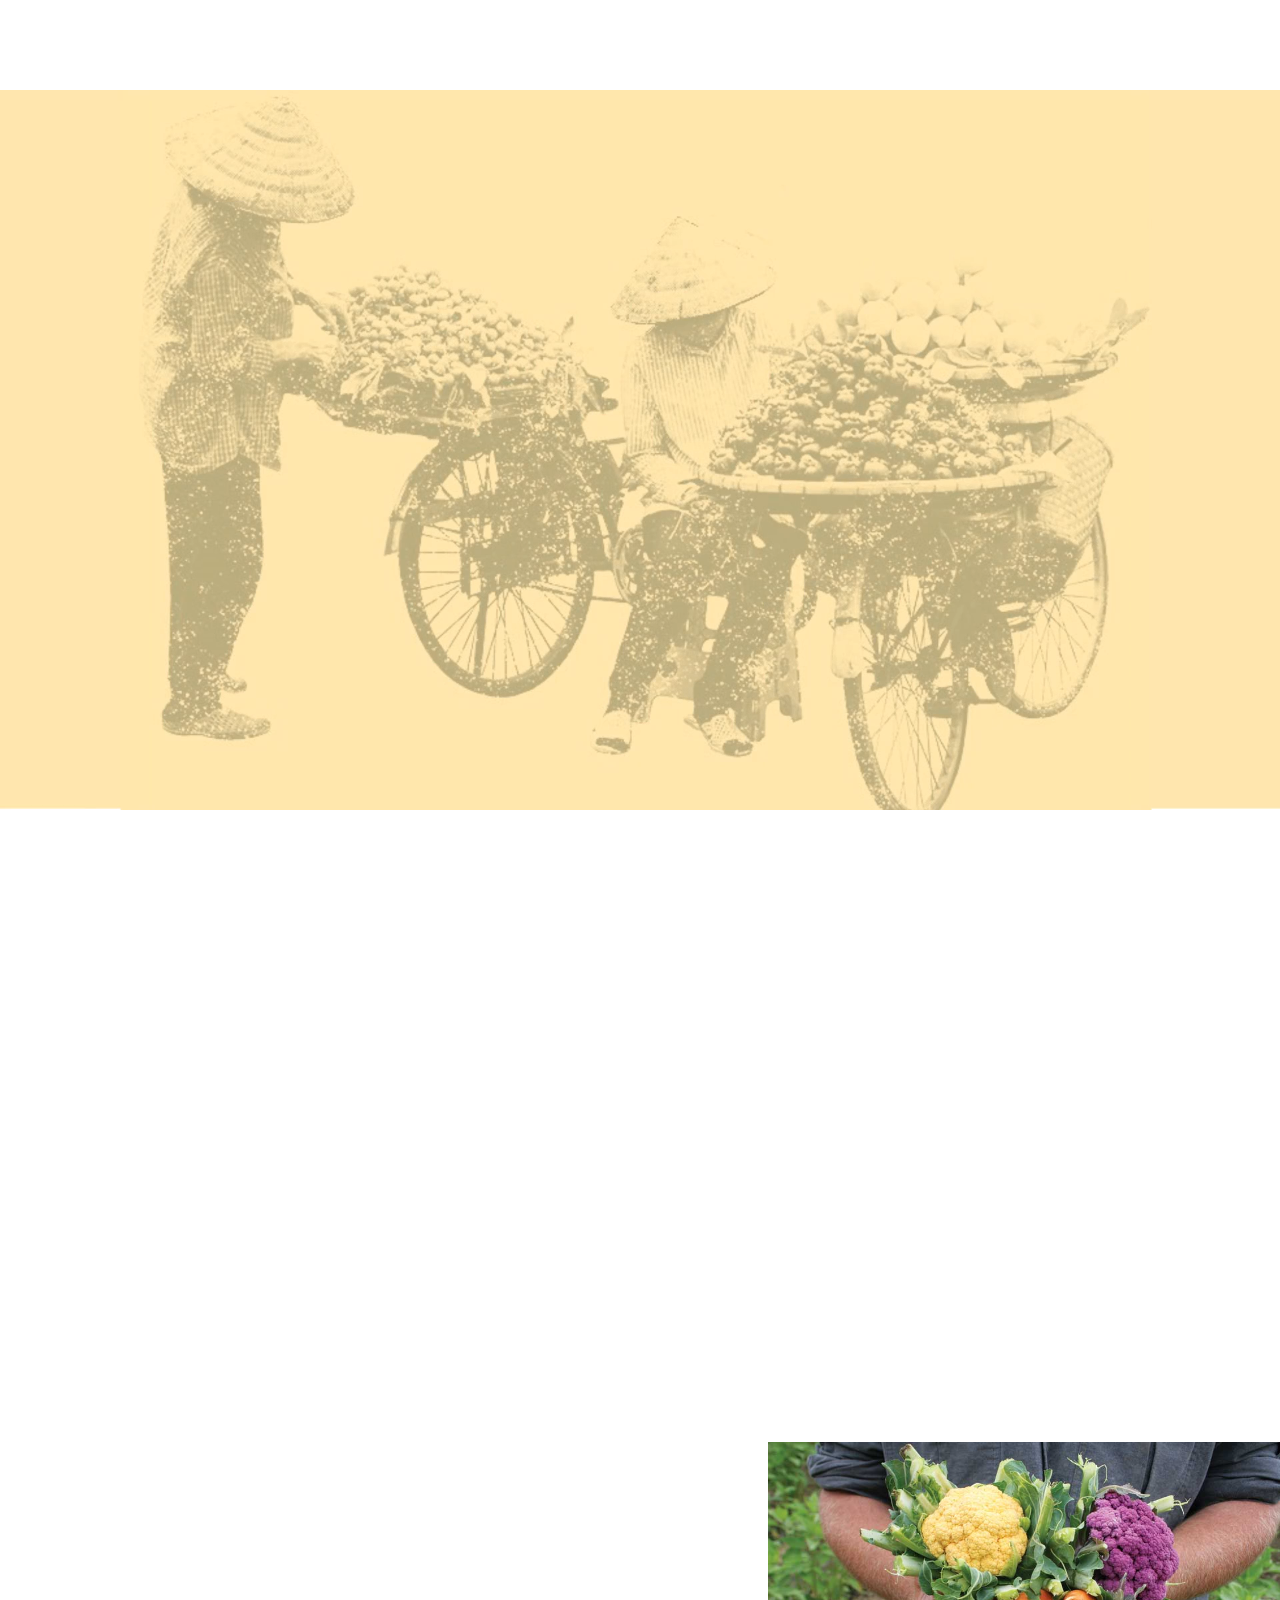
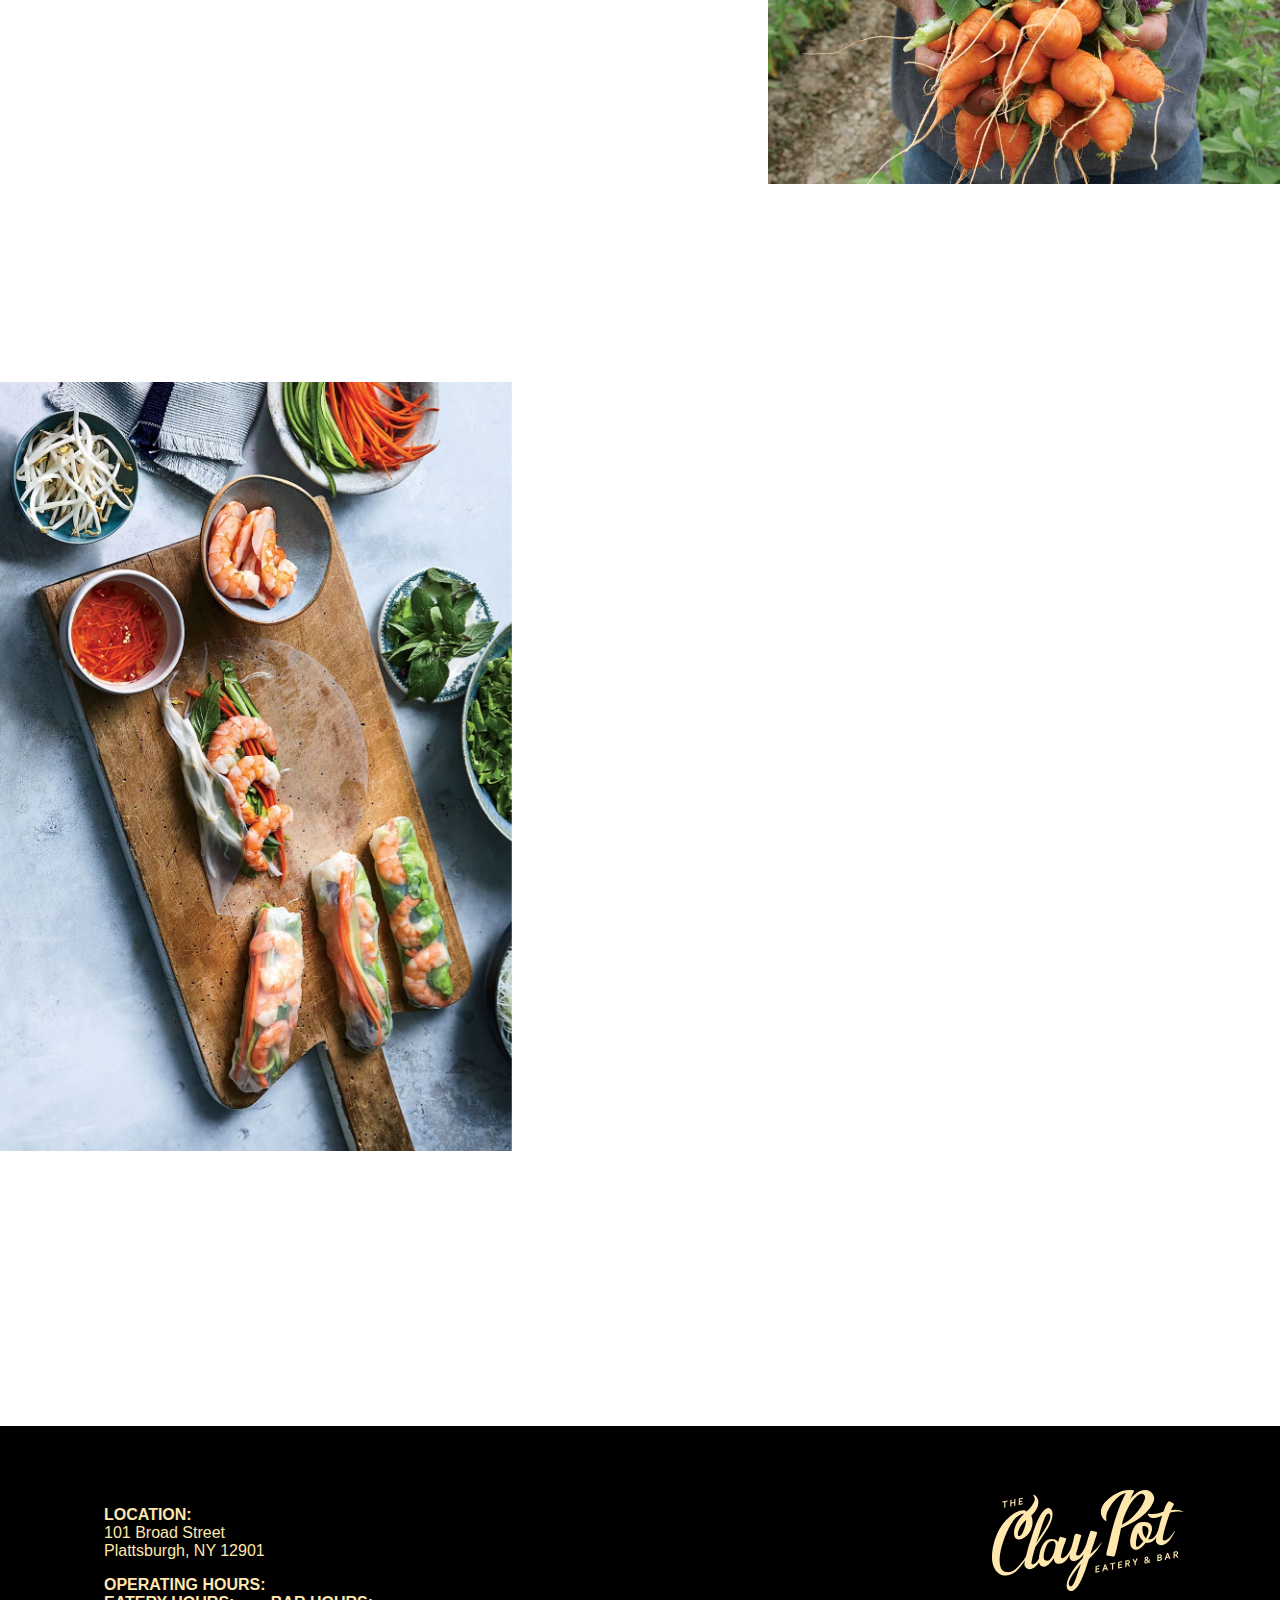
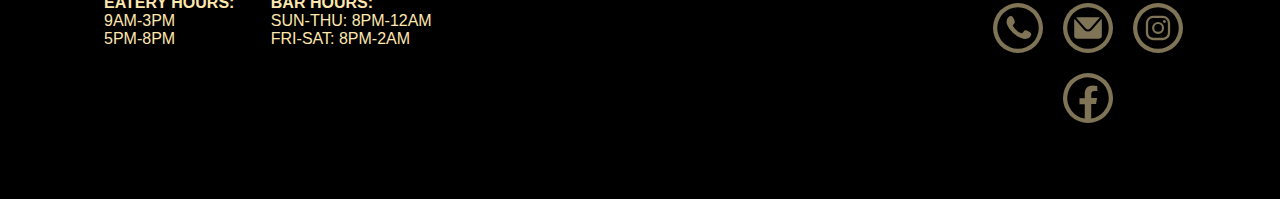
<file: index.html>
<!doctype html>
<html>
<head>
<meta charset="utf-8">
<meta name="viewport" content="width=device-width, initial-scale=1">
<meta name="description" content="Experience authentic Vietnamese cuisine in Upstate New York!">
<meta name="keywords" content="Vietnamese, Food, Restaurant, Bar">
<meta name="author" content="Jade Nguyen">
<link rel="preconnect" href="https://fonts.gstatic.com">
<link href="https://fonts.googleapis.com/css2?family=Playfair+Display:wght@700&display=swap" rel="stylesheet">
<link href="style.css" rel="stylesheet" type="text/css">
<link href="aos.css" rel="stylesheet" type="text/css">
<title>About | The Clay Pot</title>
</head>

<body id="about">
	
<div id="video-container">
	<video id="myVideo" autoplay muted preload>
		<source src="media/loading.mp4" type="video/mp4"/>
		Your browser does not support the video.
	</video>
</div>


<script>
var vid = document.getElementById("myVideo");
var opacity=1; 
var intervalID=0; 
vid.onended=fadeout; 
	function fadeout(){ 
		setInterval(hide, 70); 
        } 
    function hide(){ 
		opacity = Number(window.getComputedStyle(vid).getPropertyValue("opacity")) 
            if(opacity>0){ 
				opacity=opacity-0.1; 
				vid.style.opacity=opacity;
				document.getElementById("slideIn-button").style.animation = "blink 1.5s 0.5s infinite"
				document.getElementById("hide").style.opacity="1";
				document.getElementById("appear").style.opacity = '1';
            } 
            else{ 
                clearInterval(intervalID);  
            } 
        }  
</script>


<div id="hide">

	<span style="cursor: pointer" onclick="openNav()"><img id="menu-icon" src="media/menu.svg" alt="Menu Icon"></span>

	<div id="mySidenav" class="sidenav">
		<a href="javascript:void(0)" class="closebtn" onclick="closeNav()">&times;</a>
		<div id="indent">
		<a href="index.html">About</a>
		<a href="menu.html">Menu</a>
		</div>
		<img id="logo-nav" src="media/logo2.svg" alt="Logo">
	</div>

	
	<script>
	/* Set the width of the side navigation to 250px */
	function openNav() {
		document.getElementById("mySidenav").style.width = "450px";
		document.getElementById("logo").style.animation = "fadeOut 0.5s forwards";
		document.getElementById("overlay").style.display = "block";
	}

	/* Set the width of the side navigation to 0 */
	function closeNav() {
		document.getElementById("mySidenav").style.width = "0";
		document.getElementById("logo").style.animation = "fadeIn 0.5s forwards";
		document.getElementById("overlay").style.display = "none";
	}
	</script>
	
	<script>
		function slideIn() {
			document.getElementById("about").style.overflowY = "visible";
			document.getElementById("logo").style.animation ="fadeOut 0.5s forwards";
			document.getElementById("story1").style.animation = "slideIn 1.5s forwards";
			document.getElementById("menu-icon").style.filter= "invert(1) saturate(0)";
			document.getElementById("slideOut-button").style.animation = "fadeIn 1.5s 4s forwards";
			document.getElementById("scrolldown-memo").style.animation = "fadeIn 1.5s 3s forwards";
		}
		function slideOut() {
			document.getElementById("about").style.overflowY = "hidden";
			document.getElementById("story1").style.animation = "slideOut 3.5s forwards";
			document.getElementById("slideOut-button").style.animation = "slideOut 3.5s forwards";
			document.getElementById("logo").style.animation ="fadeIn 0.5s forwards";
			document.getElementById("menu-icon").style.filter="none";
			
		}
	</script>
	<button style="cursor: pointer" id="slideIn-button" onClick="slideIn()">&#187;</button>
	<header>
		<img id="header-img" src="media/header.jpg" alt="Header Image">
		<img id="logo" src="media/logo2.svg" alt="Clay Pot Logo">
		
	</header>

	
</div>
	
<button style="cursor: pointer" id="slideOut-button" onClick="slideOut()">&#171;</button>

<div id="overlay"></div>


	
	<div id="story1">
		<div id="img-container">
			<img src="media/chef.webp" alt="Chef Photo">
		</div>
		<div id="story1-textwrap">
			<h1>Our Story</h1>
			<p>Our restaurant is named after the clay pot that is traditionally used to make rice in Vietnam - <em>niêu</em>. Rice is a crucial element in Vietnamese cuisine, and the rice that is made from <em>niêu</em> is fluffy, steamy with a layer of crispy goodness at the bottom. </p>
			<a class="button" href="#">Discover the Clay Pot Collection</a>
			<p id="scrolldown-memo"><em>**scroll down to proceed</em></p>
		</div>
	</div>

		
<div id="maincontent">
	
	<div id="story2">
		<img id="appear" src="media/dinner-table.jpg" alt="Dinner Table Photo">
		<div id="story2-textwrap" data-aos="fade-left" data-aos-easing="ease-out-cubic" data-aos-duration="500">
		<p>Created in 2021 as a modern Vietnamese kitchen in Upstate New York, The Clay Pot Eatery and Bar guarantees to deliver the greatest that the cuisine has to offer. Everything that lands on your table has been handcrafted and approved by our team of talented chefs. Started as a group of friends that share the same passion for Vietnamese cuisine, we are ecstatic to serve you what has been named <strong>“The Best Vietnamese Food in Upstate New York”</strong>. </p>
		<a class="button" href="https://goo.gl/maps/GDXYZYymtsrKGGUR7" target="_blank">Where To Find Us</a>
		</div>
	</div>
	
	<div id="source">
		<img src="media/veggie.jpg" alt="Fresh Ingredients Photo">
	  	<div id="source-textwrap" data-aos="fade-right" data-aos-easing="ease-out-cubic" data-aos-duration="500">
    		<h1>Our Source</h1>
    		<p>While our menu will transfer you internationally, our ingredients are sourced locally right here in the tri-state area. We have come together with small businesses and farmers to serve you the freshest ingredients possible from the garden to your table. </p>
		</div>
	</div>
	
	<div id="testimonials">
		<img src="media/food-pot.jpg" alt="Food Photo">
		<div id="testimonial-textwrap" data-aos="fade-left" data-aos-easing="ease-out-cubic" data-aos-duration="500">
		<h1>Testimonials</h1>
		<div class="testimonial-textbox">
			<p>"This cozy restaurant has left the best impressions! Hospitable hosts, delicious dishes, beautiful presentation, wide wine list and wonderful dessert. I recommend to everyone! I would like to come back here again and again."</p>
			<p class="testimonial-name">- John Doe</p>
		</div>
		<div class="testimonial-textbox">
			<p>"Amazing experience! If you thought gourmet kitchen will leave you hungry, think again. You should skip several meals before visiting this amazing restaurant. Everything is so tasty, you cannot restraint yourself from having all of the dishes."</p>
			<p class="testimonial-name">- Jane Doe</p>
		</div>
		<div class="testimonial-textbox">
			<p>"Phenomenal experience. Top notch food, atmosphere, and wait staff. Have been here multiple times, and every time is an amazing experience all around. I always take my out of town guests here, as the food is always superb."</p>
			<p class="testimonial-name">- Jim Doe</p>
		</div>
		<div id="testimonial-button">
			<a class="button" href="mailto:hnguy016@plattsburgh.edu">Write Us a Review</a><br>
			<a class="button" href="menu.html">View Our Full Menu</a>
		</div>
		</div>
	</div>
	
</div>
	
	
	
<footer>
	<div id="footer-left">
			<ul>
			<li class="footer-h1">Location:</li>
				<li class="footer-details">101 Broad Street</li>
				<li class="footer-details">Plattsburgh, NY 12901</li>
			</ul>
			<ul>
			<li class="footer-h1">Operating Hours:</li>
			<div id="hours">
				<div class="small-hours">
				<li class="footer-h1">Eatery Hours:</li>
					<li class="footer-details">9AM-3PM</li>
					<li class="footer-details">5PM-8PM</li>
				</div>
				<div class="small-hours">
				<li class="footer-h1">Bar Hours:</li>
					<li class="footer-details">SUN-THU: 8PM-12AM</li>
					<li class="footer-details">FRI-SAT: 8PM-2AM</li>
				</div>
			</div>
			</ul>
	</div>
	<div id="footer-right">
		<img id="logo-footer" src="media/logo2.svg" alt="Logo">
		<div id="icon-group">
			<a href="tel:(+1)5186455349"><img class="icon" src ="media/phone.svg" alt="phone svg"></a>
			<a href="mailto:hnguy016@plattsburgh.edu"><img class="icon" src ="media/mail.svg" alt="mail icon"></a>
			<a href=><img class="icon" src ="media/instagram.svg" alt="instagram icon"></a>
			<a href=><img class="icon" src ="media/facebook.svg" alt="facebook icon"></a>
		</div>
	</div>
</footer>

	
<script src="https://code.jquery.com/jquery-3.6.0.js"></script>
<script src="aos.js"></script>
<script type="text/javascript">
	AOS.init();
</script>
	
</body>
</html>
</file>
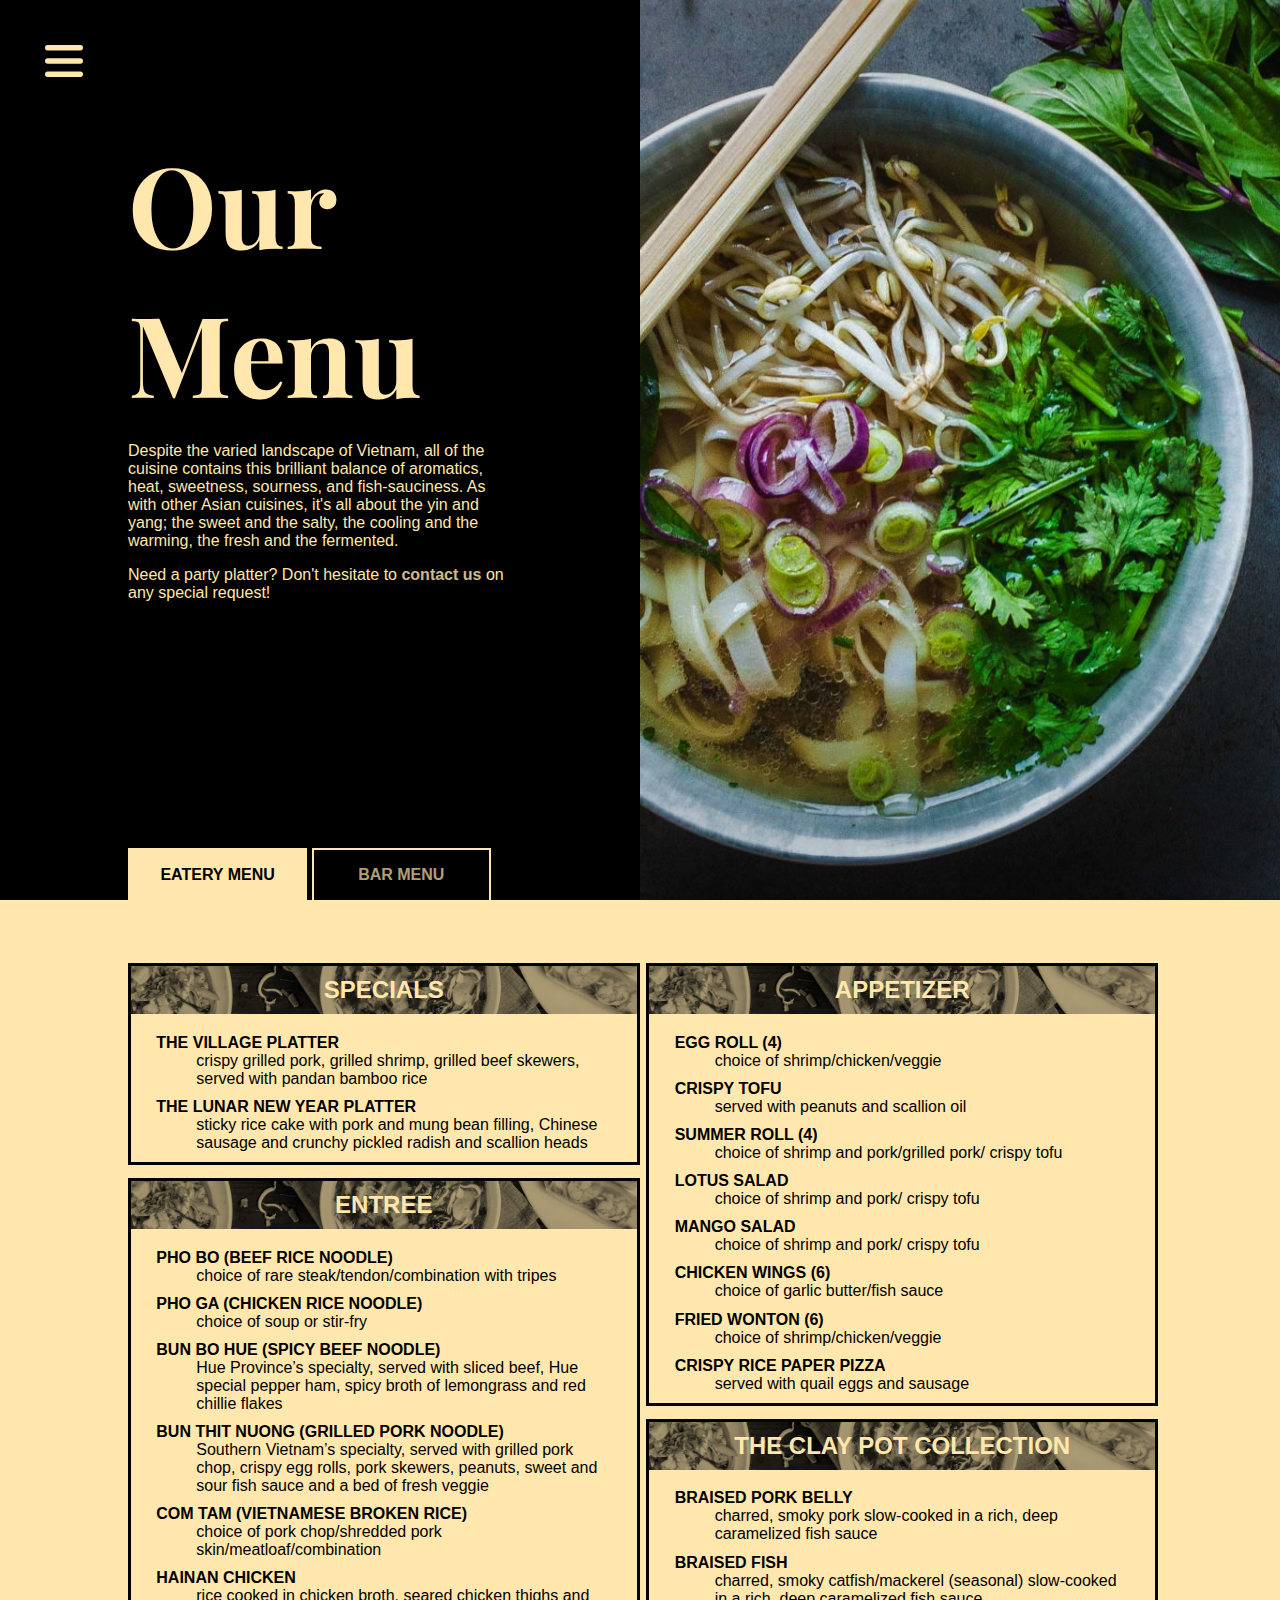
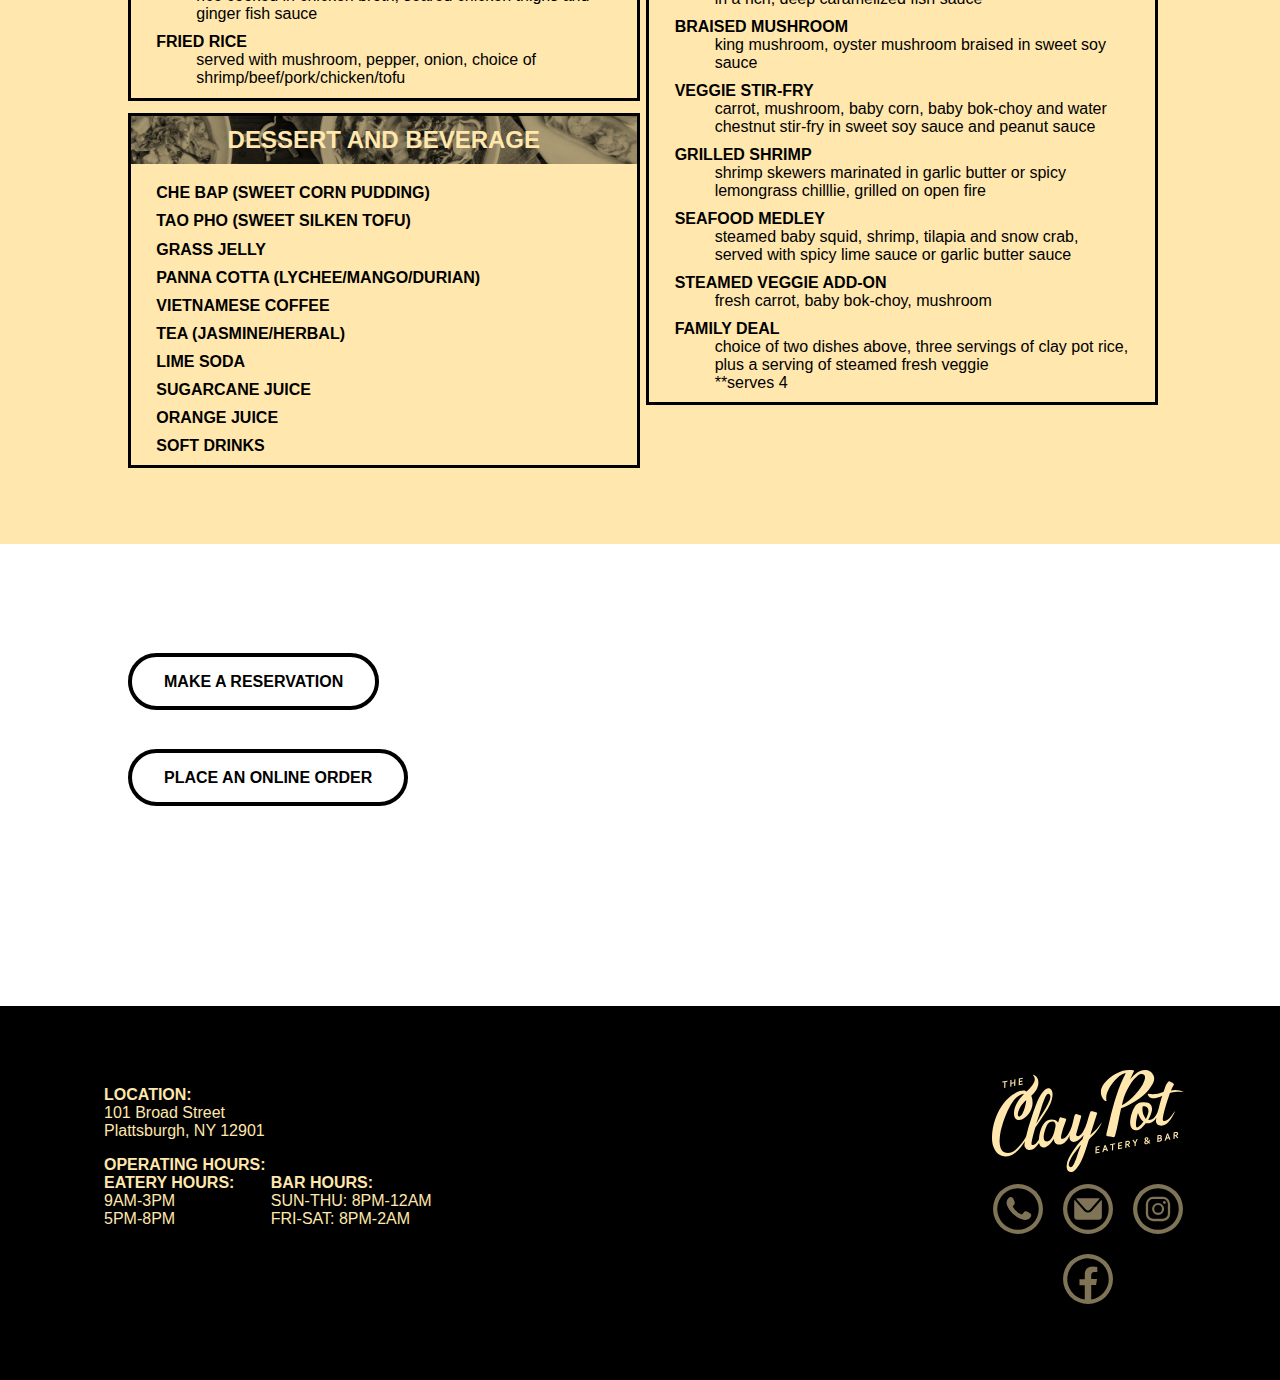
<file: menu.html>
<!doctype html>
<html>
<head>
<meta charset="utf-8">
<meta name="viewport" content="width=device-width, initial-scale=1">
<meta name="description" content="Experience authentic Vietnamese cuisine in Upstate New York!">
<meta name="keywords" content="Vietnamese, Food, Restaurant, Bar">
<meta name="author" content="Jade Nguyen">
<link rel="preconnect" href="https://fonts.gstatic.com">
<link href="https://fonts.googleapis.com/css2?family=Playfair+Display:wght@700&display=swap" rel="stylesheet">
<link href="style.css" rel="stylesheet" type="text/css">
<link href="aos.css" rel="stylesheet" type="text/css">
<title>Menu | The Clay Pot</title>
</head>

<body id="menu">
	
	<span style="cursor: pointer" onclick="openNav2()"><img id="menu-icon" src="media/menu.svg" alt="Menu Icon"></span>

<div id="mySidenav" class="sidenav">
		<a href="javascript:void(0)" class="closebtn" onclick="closeNav2()">&times;</a>
		<div id="indent">
		<a href="index.html">About</a>
		<a href="menu.html">Menu</a>
		</div>
		<img id="logo-nav" src="media/logo2.svg" alt="Logo">
</div>
	
<script>
	/* Set the width of the side navigation to 250px */
	function openNav2() {
		document.getElementById("mySidenav").style.width = "450px";
		document.getElementById("overlay").style.display = "block";
	}

	/* Set the width of the side navigation to 0 */
	function closeNav2() {
		document.getElementById("mySidenav").style.width = "0";
		document.getElementById("overlay").style.display = "none";
	}
	</script>
	
<script>
	/* Set the width of the side navigation to 250px */
	function openNav() {
		document.getElementById("mySidenav").style.width = "450px";
		document.getElementById("logo").style.animation = "fadeOut 0.3s forwards";
		document.getElementById("overlay").style.display = "block";
	}

	/* Set the width of the side navigation to 0 */
	function closeNav() {
		document.getElementById("mySidenav").style.width = "0";
		document.getElementById("logo").style.animation = "fadeIn 0.3s forwards";
		document.getElementById("overlay").style.display = "none";
	}
	</script>
	

<div id="overlay"></div>

	
<header id="menu-header">
	<div id="menu-img-container">
		<img id="menu-header-img" src="media/menu.jpg" alt="Menu Header Image">
	</div>
	<div id="header-textwrap">
		<h1>Our Menu</h1>
		<p> Despite the varied landscape of Vietnam, all of the cuisine contains this brilliant balance of aromatics, heat, sweetness, sourness, and fish-sauciness. As with other Asian cuisines, it's all about the yin and yang; the sweet and the salty, the cooling and the warming, the fresh and the fermented.</p>
		<p> Need a party platter? Don't hesitate to <a href="mailto:hnguy016@plattsburgh.edu">contact us</a> on any special request! </p>
		<div class="tab">
			<button class="tablinks" onclick="openMenu(event, 'Eatery')" id="defaultOpen">Eatery Menu</button>
			<button class="tablinks" onclick="openMenu(event, 'Bar')">Bar Menu </button>
		</div>
	</div>
</header>
	

<div id="menu-wrap"> 
	<div id="Eatery" class="tabcontent">
		<div class="col-layout">
		<div class="col1">
			<div class="single-menu">
			<h2>Specials</h2>
				<dl>
					<dt>The Village Platter</dt>
					<dd>crispy grilled pork, grilled shrimp, grilled beef skewers, 	served with pandan bamboo rice</dd>
				</dl>
				<dl>
					<dt>The Lunar New Year Platter</dt>
					<dd>sticky rice cake with pork and mung bean filling, Chinese sausage and crunchy pickled radish and scallion heads</dd>
				</dl>
			</div>
			<div class="single-menu">
			<h2>Entree</h2>
				<dl>
					<dt>Pho Bo (Beef Rice Noodle)</dt>
					<dd>choice of rare steak/tendon/combination with tripes</dd>
				</dl>
				<dl>
					<dt>Pho Ga (Chicken Rice Noodle)</dt>
					<dd>choice of soup or stir-fry</dd>
				</dl>
				<dl>
					<dt>Bun Bo Hue (Spicy Beef Noodle)</dt>
					<dd>Hue Province’s specialty, served with sliced beef, Hue special pepper ham, spicy broth of lemongrass and red chillie flakes</dd>
				</dl>
				<dl>
					<dt>Bun Thit Nuong (Grilled Pork Noodle)</dt>
					<dd>Southern Vietnam’s specialty, served with grilled pork chop, crispy egg rolls, pork skewers, peanuts, sweet and sour fish sauce and a bed of fresh veggie</dd>
				</dl>
				<dl>
					<dt>Com Tam (Vietnamese Broken Rice)</dt>
					<dd>choice of pork chop/shredded pork skin/meatloaf/combination</dd>
				</dl>
				<dl>
					<dt>Hainan Chicken</dt>
					<dd>rice cooked in chicken broth, seared chicken thighs and ginger fish sauce</dd>
				</dl>
				<dl>
					<dt>Fried Rice</dt>
					<dd>served with mushroom, pepper, onion, choice of shrimp/beef/pork/chicken/tofu</dd>
				</dl>
		</div>
			<div class="single-menu">
			<h2>Dessert and Beverage</h2>
				<dl>
					<dt>Che Bap (Sweet Corn Pudding)</dt>
				</dl>
				<dl>
					<dt>Tao Pho (Sweet Silken Tofu)</dt>
				</dl>
				<dl>
					<dt>Grass Jelly</dt>
				</dl>
				<dl>
					<dt>Panna Cotta (Lychee/Mango/Durian)</dt>
				</dl>
				<dl>
					<dt>Vietnamese Coffee</dt>
				</dl>
				<dl>
					<dt>Tea (Jasmine/Herbal)</dt>
				</dl>
				<dl>
					<dt>Lime Soda</dt>
				</dl>
				<dl>
					<dt>Sugarcane Juice</dt>
				</dl>
				<dl>
					<dt>Orange Juice</dt>
				</dl>
				<dl>
					<dt>Soft Drinks</dt>
				</dl>
		</div>
		</div>
		<div class="col2">
			<div class="single-menu">
			<h2>Appetizer</h2>
				<dl>
					<dt>Egg Roll (4)</dt>
					<dd>choice of shrimp/chicken/veggie</dd>
				</dl>
				<dl>
					<dt>Crispy Tofu</dt>
					<dd>served with peanuts and scallion oil</dd>
				</dl>
				<dl>
					<dt>Summer Roll (4)</dt>
					<dd>choice of shrimp and pork/grilled pork/ crispy tofu</dd>
				</dl>
				<dl>
					<dt>Lotus Salad</dt>
					<dd>choice of shrimp and pork/ crispy tofu</dd>
				</dl>
				<dl>
					<dt>Mango Salad</dt>
					<dd>choice of shrimp and pork/ crispy tofu</dd>
				</dl>
				<dl>
					<dt>Chicken Wings (6)</dt>
					<dd>choice of garlic butter/fish sauce</dd>
				</dl>
				<dl>
					<dt>Fried Wonton (6)</dt>
					<dd>choice of shrimp/chicken/veggie</dd>
				</dl>
				<dl>
					<dt>Crispy Rice Paper Pizza</dt>
					<dd>served with quail eggs and sausage</dd>
				</dl>
		</div>
			<div class="single-menu">
			<h2>The Clay Pot Collection</h2>
				<dl>
					<dt>Braised Pork Belly</dt>
					<dd>charred, smoky pork slow-cooked in a rich, deep caramelized fish sauce</dd>
				</dl>
				<dl>
					<dt>Braised Fish</dt>
					<dd>charred, smoky catfish/mackerel (seasonal) slow-cooked in a rich, deep caramelized fish sauce</dd>
				</dl>
				<dl>
					<dt>Braised Mushroom</dt>
					<dd>king mushroom, oyster mushroom braised in sweet soy sauce</dd>
				</dl>
				<dl>
					<dt>Veggie Stir-fry</dt>
					<dd>carrot, mushroom, baby corn, baby bok-choy and water chestnut stir-fry in sweet soy sauce and peanut sauce</dd>
				</dl>
				<dl>
					<dt>Grilled Shrimp</dt>
					<dd>shrimp skewers marinated in garlic butter or spicy lemongrass chilllie, grilled on open fire</dd>
				</dl>
				<dl>
					<dt>Seafood Medley</dt>
					<dd>steamed baby squid, shrimp, tilapia and snow crab, served with spicy lime sauce or garlic butter sauce</dd>
				</dl>
				<dl>
					<dt>Steamed Veggie Add-on</dt>
					<dd>fresh carrot, baby bok-choy, mushroom</dd>
				</dl>
				<dl>
					<dt>Family Deal</dt>
					<dd>choice of two dishes above, three servings of clay pot rice, plus a serving of steamed fresh veggie</dd>
					<dd>**serves 4</dd>
				</dl>
		</div>
		</div>
		</div>
	</div>

<script>
function openMenu(evt, menuName) {
  var i, tabcontent, tablinks;
  tabcontent = document.getElementsByClassName("tabcontent");
  for (i = 0; i < tabcontent.length; i++) {
    tabcontent[i].style.display = "none";
  }
  tablinks = document.getElementsByClassName("tablinks");
  for (i = 0; i < tablinks.length; i++) {
    tablinks[i].className = tablinks[i].className.replace(" active", "");
  }
  document.getElementById(menuName).style.display = "block";
  evt.currentTarget.className += " active";
}
	document.getElementById("defaultOpen").click();
</script>

	<div id="Bar" class="tabcontent">
		<div id="cocktails">
			<h2>Cocktails</h2>
			<div class="single-cocktail">
				<img src="media/rose.jpg" alt="Cocktail Img" style="width:100%">
				<h3>Rose Apple Reviver</h3>
				<p>rose apple liqueur, Sauvignon Blanc Hendrick’s Gin, lemon juice, cucumber, soda top-up</p>
			</div>
			<div class="single-cocktail" style="margin-left: 1vw; margin-right: 1vw;">
				<img src="media/emotions.jpg" alt="Cocktail Img" style="width:100%">
				<h3>Emotions</h3>
				<p>white rum, white ginseng liqueur, lemongrass, basil, passion fruit, lime</p>
			</div>
			<div class="single-cocktail">
				<img src="media/tonkin.jpg" alt="Cocktail Img" style="width:100%">
				<h3>Tonkin Margarita</h3>
				<p>red plum liqueur, blanco tequila, guava juice, ginger ale, lime</p>
			</div>
			<div class="single-cocktail">
				<img src="media/coastal.jpg" alt="Cocktail Img" style="width:100%">
				<h3>Coastal Cooler</h3>
				<p>Bach Sam liqueur, passion fruit juice, lime, ripe mango, peppermint leaves</p>
			</div>
			<div class="single-cocktail" style="margin-left: 1vw; margin-right: 1vw;">
				<img src="media/monsoon.jpg" alt="Cocktail Img" style="width:100%">
				<h3>Monsoon Martini</h3>
				<p>Bach Sam liqueur, Martini Bianco, smoked lemon peel</p>
			</div>
			<div class="single-cocktail">
				<img src="media/paradise.jpg" alt="Cocktail Img" style="width:100%">
				<h3>Paradise Punch</h3>
				<p>Mo Vang liqueur, bourbon, pineapple juive, lime, grenadine, Angostura</p>
			</div>
			<div class="single-cocktail">
				<img src="media/spiced.jpg" alt="Cocktail Img" style="width:100%">
				<h3>Spiced Delight</h3>
				<p>purple rice liqueur, Bailey’s, ginger juice, brown suger syrup, coconut milk</p>
			</div>
			<div class="single-cocktail" style="margin-left: 1vw; margin-right: 1vw;">
				<img src="media/lychee.jpg" alt="Cocktail Img" style="width:100%">
				<h3>Lychee Cocktail</h3>
				<p>Phu Loc liqueur, egg white, cranberry juice, lychee liqueur, pineapple syrup, a pinch of crushed pepper</p>
			</div>
			<div class="single-cocktail">
				<img src="media/highway.jpg" alt="Cocktail Img" style="width:100%">
				<h3>Highway Old Fashioned</h3>
				<p>Sa Pa liqueur, red plum liqueur, VSOP cognac, orange peel, brown sugar syrup, dash of Angostura</p>
			</div>
		</div>
		
		<div class="col-layout">
		<div class="col1">
			<div class="single-menu">
			<h2>On the Rocks</h2>
				<dl>
					<dt>Red Plum Liqueur</dt>
				</dl>
				<dl>
					<dt>Rose Apple Liqueur</dt>
				</dl>
				<dl>
					<dt>Bach Sam Liqueur</dt>
				</dl>
				<dl>
					<dt>Mo Vang Liqueur</dt>
				</dl>
				<dl>
					<dt>Phu Loc Liqueur</dt>
				</dl>
				<dl>
					<dt>Sa Pa Liqueur</dt>
				</dl>
				<dl>
					<dt>Purple Rice Liqueur</dt>
				</dl>
			</div>
		</div>
		<div class="col2">
			<div class="single-menu">
			<h2>Snacks</h2>
				<dl>
					<dt>Mixed rice paper salad</dt>
				</dl>
				<dl>
					<dt>Jerky</dt>
				</dl>
				<dl>
					<dt>Salted Peanuts</dt>
				</dl>
				<dl>
					<dt>Chicken Wings</dt>
				</dl>
				<dl>
					<dt>Chicken Tenders</dt>
				</dl>
				<dl>
					<dt>Onion Rings</dt>
				</dl>
				<dl>
					<dt>French Fries</dt>
				</dl>
			</div>
		</div>
		</div>
			
		</div>
	</div>	
</div>
	
	<a class="menu-button button" href="javascript:void(0)" onclick="openmodal()">Make a reservation</a><br>
	<a class="menu-button button" href="javascript:void(0)" onclick="openmodal()"> Place an Online Order</a>
	
	<script>
		function openmodal() {document.getElementById("myModal").style.display = "block";}
		function closemodal() {document.getElementById("myModal").style.display = "none";}
	</script>
	
	<div id="myModal" class="modal">
		<div class="modal-content">
			<a href="javascript:void(0)" class="menu-closebtn closebtn" onclick="closemodal()">&times;</a>
			<p>We appreciate your interest in The Clay Pot Eatery and Bar. We are a fictional restaurant created by Jade Nguyen. Should you have any questions, please <a href="mailto:hnguy016@plattsburgh.edu">contact me</a>.</p>
			<a id="return" class="button" href="index.html">Return to Home</a>
		</div>
	</div>
	
<footer>
	<div id="footer-left">
			<ul>
			<li class="footer-h1">Location:</li>
				<li class="footer-details">101 Broad Street</li>
				<li class="footer-details">Plattsburgh, NY 12901</li>
			</ul>
			<ul>
			<li class="footer-h1">Operating Hours:</li>
			<div id="hours">
				<div class="small-hours">
				<li class="footer-h1">Eatery Hours:</li>
					<li class="footer-details">9AM-3PM</li>
					<li class="footer-details">5PM-8PM</li>
				</div>
				<div class="small-hours">
				<li class="footer-h1">Bar Hours:</li>
					<li class="footer-details">SUN-THU: 8PM-12AM</li>
					<li class="footer-details">FRI-SAT: 8PM-2AM</li>
				</div>
			</div>
			</ul>
	</div>
	<div id="footer-right">
		<img id="logo-footer" src="media/logo2.svg" alt="Logo">
		<div id="icon-group">
			<a href="tel:(+1)5186455349"><img class="icon" src ="media/phone.svg" alt="phone svg"></a>
			<a href="mailto:hnguy016@plattsburgh.edu"><img class="icon" src ="media/mail.svg" alt="mail icon"></a>
			<a href=><img class="icon" src ="media/instagram.svg" alt="instagram icon"></a>
			<a href=><img class="icon" src ="media/facebook.svg" alt="facebook icon"></a>
		</div>
	</div>
</footer>	

</body>
</html>
</file>
<file: style.css>
@charset "utf-8";
/* CSS Document */
#hide{
	opacity: 0;
}

#video-container {
	position: absolute;
	top: 0;
	width: 100vw;
	height: 100vh; 
	overflow: hidden;
	object-fit: fill;
	z-index: 2;
}

video {
	width: 100%;
	height: auto;
	position: absolute;
	top: 50%;
	left: 50%;
	transform: translate(-50%,-50%);
}

#menu-icon {
	width: 3%;
	position: fixed;
	top: 5vh;
	left: 5vh;
	z-index: 5;
}

#logo-nav {
	width: 60%;
	position: absolute;
	bottom: 15%;
	left: 10%;
}

.button {
	border: 4px solid black;
	border-radius: 3em;
  	color: black;
  	padding: 1em 2em; 
	line-height: 6em;
	text-decoration: none;
	text-transform: uppercase;
	font-weight: bold;
	transition: 0.3s;
}

.button:hover {
	color: #FFE7AD;
	background: black;
}

#story1 .button:hover {
	color: white;
}

#overlay{
	position: fixed;
	top: 0;
	left: 0;
	height: 100vh;
	width: 100%;
	z-index: 5;
	background-color: rgba(0,0,0,0.7); 
	display: none;	
}

.sidenav {
	height: 100%; /* 100% Full-height */	
	width: 0; /* 0 width - change this with JavaScript */
	position: fixed; /* Stay in place */
	z-index: 6; /* Stay on top */
	top: 0; /* Stay at the top */
	left: 0;
	background-color: #111; /* Black*/
	overflow-x: hidden; /* Disable horizontal scroll */
	padding-top: 5em; /* Place content 60px from the top */
	transition: 0.5s; /* 0.5 second transition effect to slide in the sidenav */
}

.sidenav a {
	padding: 8px 8px 32px 10%;
	text-decoration: none;
	font-size: 1.8em;
	color: #FFE7AD;
	opacity: 0.7;
	display: block;
	transition: 0.3s;
	text-transform: uppercase;
	font-weight: bolder;
}

.menulink a {
	padding-bottom: 1em; 
}

.small-link {
	transition: 0.3s;
	opacity: 0;
	z-index: 3;
}

.small-link a {
	margin: 0;
	padding: 0px 0px 1em 64px;
	font-size: 18px;
}

.sidenav a:hover {
	transition: 0.3s;
	opacity: 1;
}

.menulink:hover .small-link {
	transition: 0.3s;
	opacity: 1;
}

#indent a:hover {
	transform: translateX(10px);
}

.sidenav .closebtn {
	text-align: center;
	display: block;
	font-size: 36px;
	position: absolute;
	top: 25px;
	right: 25px;
	padding: 0;
}

header {
    display: block;
    position: absolute;
    top: 0;
    width: 100vw;
    height: 100vh;
    overflow: hidden;
    object-fit: fill;
    z-index: 1;
	background-color: black;
}

#header-img {
	width: 100vw;
	height: auto;
	position: absolute;
	top: 50%;
	left: 50%;
	transform: translate(-50%,-50%);
	z-index: 1;
}

@keyframes blink {
	0% {opacity: 0;}
	50% {opacity: 1;}
	100% {opacity: 0;}
}

#slideIn-button {
	opacity: 0;
    background-color: #FFE7AD;
    position: absolute;
    top: 50vh;
    right: 1em;
    border: none;
    color: black;
    padding: 10px;
    text-align: center;
    text-decoration: none;
    display: inline-block;
    font-size: 3em;
    font-weight: bolder;
    margin: 4px 2px;
    z-index: 4;
    border-radius: 3px;
}

#slideOut-button {
    opacity: 0;
    background-color: black;
    position: absolute;
    top: 50vh;
    left: 1em;
    border: none;
    color: #FFE7AD;
    padding: 10px;
    text-align: center;
    text-decoration: none;
    display: inline-block;
    font-size: 3em;
    font-weight: bolder;
    margin: 4px 2px;
    z-index: 5;
    border-radius: 3px;
}

#scrolldown-memo {
	opacity: 0;
}

/* The animation code */
@keyframes fadeIn {
  from {opacity: 0;}
  to {opacity: 1;}
}

/* The animation code */
@keyframes fadeOut {
  from {opacity: 1;}
  to {opacity: 0;}
}

@keyframes slideIn {
	to {transform: translateX(-100vw);}
}

@keyframes slideOut {
	to {transform: translateX(100vw);}
}

#logo {
	transform: translate(-50%,-50%);
	position: absolute;
	height: 67%;
	left: 51%;
	top: 57%;
	z-index: 2;
	/*transition: transform 0.3s ease-in-out 0.3s;*/	
}

#maincontent {
    position: relative;
    background-color: white;
}

body {
    font-family: Avenir, "Century Gothic", Futura, Avenir, Helvetica, sans-serif;
    font-size: 100%;
	margin: 0;
	overflow-x: hidden;
}

body::-webkit-scrollbar {
    display: none;
}

#about {
	overflow-y: hidden;
	position: relative;
}

h1 {
	font-family: 'Playfair Display', serif;
	font-size: 3em;
}

#story1 {
	background: #FFE7AD;
	height: 100vh;
	position: relative;
	left: 100vw;
	z-index: 4;
	/*animation-name: slideIn;
	animation-delay: 10s;
	animation-duration: 1.5s;
	animation-fill-mode: forwards;
	z-index: 2;*/
}

#story1-textwrap {
	width: 50%;
	padding: 10%;
}

#img-container {
	display: flex;
	justify-content: center;
    height: 100vh;
	width: 50vw;
    float: right;
    margin-left: 10%;
    overflow: hidden;
    object-fit: cover;
}

#img-container img {
	margin: auto;
	height: 100vh;
	width: auto;
	position: relative;
}

#story-img {
    width: 30%;
    position: relative;
    top: -20vh;
    left: 30%;
}

#appear {
	width: 30%;
	position: relative;
	top: -30vh;
	left: 10%;
	z-index: 0;
	opacity: 0; 
}

#story2-textwrap {
	position: relative;
	top: 20vh;
	width: 30%;
	margin-right: 10%;
	display: block;
	float: right;
}

#source img {
	width: 40%;
	position: relative;
	bottom: 30vh;
	float: right;
}

#source-textwrap {
    position: relative;
    top: -21vh;
    width: 50%;
    display: block;
    float: left;
}

#source p {
	position: absolute;
	z-index: 0;
	margin-top: 4em;
	padding-top: 10%;
	padding-bottom: 10%;
	padding-right: 10%;
	padding-left: 20%;
	background-color: #FFE7AD;
}

#source h1{
	z-index: 1;
	margin-left: 20%;
	position: absolute;
}

#testimonials img {
	top: 30vh;
	position: relative;
	float: left;
	width: 40%;
}

#testimonial-textwrap {
	position: relative;
	top: -25vh; 
	width: 50%;
	float: right;
}

.testimonial-textbox {
	margin-top: 2em;
	padding-top: 1em;
	padding-bottom: 1em;
	padding-right: 20%;
	padding-left: 3em;
	background-color: #FFE7AD;
}

.testimonial-name {
    font-weight: bold;
    font-style: italic;
    text-align: right;	
}

#testimonial-button {
	position: absolute;
	top: 110%;
}

footer {
	background: black;
	color: #FFE7AD;
	position: relative;
	bottom: -30vh;
    width: 100%;
	display: flex;
}

footer li {
	list-style: none;
}

#footer-left {
	padding: 5%;
	width: 75vw;
}

.footer-h1 {
	text-transform: uppercase;
	font-weight: bold;
}

#hours {
	display: flex;
}

.small-hours {
	margin-right: 5%;
}

#footer-right {
    padding: 5%;
    width: 20vw;
	text-align: center;
}

#logo-footer {
	width: 15vw;
}

#icon-group {
    width: 20vw;
    display: block;
    text-align: center;
}

.icon {
	width: 50px;
	margin: 0.5em;
}

#icon-group a {
	opacity: 0.5;
	transition: 0.3s;
}

#icon-group a:hover {
	transition: 0.3s;
	opacity: 1;
}

.modal {
	display: none; 
	position: fixed; 
	z-index: 4; 
	left: 0;
	top: 0;
	width: 100%; 
	height: 100%; 
	overflow: auto; 
	background-color: rgb(0,0,0); /* Fallback color */
	background-color: rgba(0,0,0,0.4); /* Black w/ opacity */
}

.modal-content {
	border-radius: 5px;
	background-color: black;
	color: white;
	margin: auto; 
	margin-top: 35vh;
	padding: 2em;
	width: 40%;
}

.closebtn {
	float: right;
	font-size: 36px;
	transition: 0.5s;
}

.closebtn:hover {
	transform: rotate(180deg);
}

.modal-content a {
	text-decoration: none;
	color: #ffe7ad;
	font-weight: bolder;
	opacity: 0.8;
}

.modal-content a:hover {
	transition: 0.3s;
	opacity: 1;
}

.modal-content .button {
	border: 4px solid #ffe7ad;
	margin: 2em;
}

.modal-content p {
	margin: 2em;
}

#return {
	opacity: 1;
}

.modal-content .button:hover {
	transition: 0.3s;
	border: 4px solid black;
	background: #ffe7ad;
	color: black;
}

#menu-header {
	background: black;
	height: 100vh;
	position: relative;
	z-index: 4;
}

#header-textwrap {
	width: 50%;
	padding: 10%;
	color: #ffe7ad;
}

#menu-img-container {
	display: flex;
	justify-content: center;
    height: 100vh;
	width: 50vw;
    float: right;
	right: 0;
    margin-left: 10%;
    overflow: hidden;
    object-fit: cover;
}

#menu-header-img {
	margin: auto;
	height: 100vh;
	width: auto;
	position: relative;
}

#header-textwrap h1 {
	font-size: 7em;
	color: #ffe7ad;
	display: block;
	margin: auto;
}

#header-textwrap a {
	text-decoration: none;
	color: #ffe7ad;
	font-weight: bolder;
	opacity: 0.8;
}

#header-textwrap a:hover {
	transition: 0.3s;
	opacity: 1;
}

.tab {
	white-space: nowrap;
	bottom: 0;
	position: absolute;
	z-index: 3;
	overflow: hidden;
	display: block;
}

.tab button {
	white-space: nowrap;
	border: 2px solid #ffe7ad;
	border-bottom: black;
	margin: auto;
	color: rgba(255,231,173,0.7);
	text-transform: uppercase;
	font-weight: bolder;
	background-color: black;
	width: 14vw;
	cursor: pointer;
	padding: 16px 16px;
	transition: 0.3s;
	font-size: 1em;
}

.tab button:hover {
	background-color: black;
	color: rgba(255,231,173,1);
}

.tab button.active {
	background-color: #ffe7ad;
	color: black;}

/* Style the tab content */
.tabcontent {
  display: none;
  padding: 0;
  border-top: none;
}

.header-button {
	display: flex;
	float: left;
	width: 50vw;
	bottom: 0;
}

#menu-wrap {
	background: #ffe7ad;
	padding: 7vh 10vw;
	display: flex;
}

#menu-wrap h2 {
	background: no-repeat center/110% url("media/h2-background.jpg");
	text-transform: uppercase;
	text-align: center;
	display: block;
	color: #ffe7ad;
	top: 0;
	padding-top: 10px;
	padding-bottom: 10px;
	margin-top: 0;
}

.single-menu dt {
	text-transform: uppercase;
	font-weight: bold;
}

.single-menu dl {
	margin: 2% 5%;
}

.single-menu {
	padding-top: 0;
	border: 3px solid black;
	width: 100%;
	margin-bottom: 1vw;
}

.col1 {
	margin-right: 1vw;
	width: 39.5vw;
	float: left;
}

.col2 {
	width: 39.5vw;
	float: left;
}

#cocktails {
	padding: 0;
	margin: 0;
	width: 100%;
	height: 180vh;
}

.single-cocktail {
	width: 22vw;
	padding: 2vw;
	padding-bottom: 3vw;
	margin-bottom: 1vw;
	height: 55vh;
	float: left;
	background: black;
	color: #ffe7ad;
}

.menu-button {
	position: relative;
	top: 10vh;
	margin: 0 10%;
}

@media screen and (min-width: 721px) and (max-width: 990px) , (max-device-aspect-ratio: 4/3) {
	#about {
		overflow-y: scroll;
	}
	
	#video-container {
		display: none;
	}
	
	#hide, #appear {
		opacity: 1;
	}
	
	#header-img {
		height: 100vh;
		width: auto;
	}
	
	#logo {
		position: relative;
		width: 80%;
	}
	
	.small-link {
		opacity: 1;
	}
	
	#menu-icon {
		width: 7vw;
	}
	
	#slideIn-button {
		visibility: hidden;
	}
	
	#slideOut-button {
		visibility: hidden;
	}
	
	header {
		position: relative;
		top: 0;
		height: 100vh;
		width: 100vw;
	}
	
	#story1, #menu-header {
		position: relative;
		top: 0;
		left: 0;
	}
	
	.tab button {
		width: auto;
	}
	
	.single-cocktail {
		height: 35vh;
	}
	
	#cocktails {
		height: auto;
	}
	
	#story1 {
		margin-bottom: 10%;
	}
	
	#story1-textwrap, #header-textwrap {
		width: 60%;
		padding: 10%;
		padding-top: 20%;
	}
	
	#header-textwrap h1 {
		font-size: 4em;
	}
	
	#story1-textwrap {
		padding-top: 40%;
	}
	
	#img-container, #menu-img-container {
		width: 40%;
	}
	
	#img-container img {
		transform: translateX(-5%);
	}
	
	.button {
		font-size: 0.8em;
	}
	
	#appear, #story2-textwrap, #source-textwrap, #testimonial-textwrap, #testimonials img {
		top: 0;
	}
	
	#story2 {
		margin-top: 10%;
		margin-bottom: 10%;
	}
	
	#appear{
		width: 60vw;
		display: block;
		left: 10vw;
	}
	
	#story2-textwrap {
		position: absolute;
		top: 30%;
		right: 0;
		width: 50vw;
		background: white;
		padding: 10%;
		margin-right: 0;
	}
	
	#source {
		margin-left: 0;
		position: relative;
		display: block;
	}
	
	#source-textwrap {
		margin-left: 0;
		position: relative;
		width: 70vw;
		padding-left: 10vw;
		display: block;
	}
	
	#source h1 {
		margin-left: 0;
	}
	
	#source p {
		left: 0;
		margin-left: 0;
	}
	
	
	#source img {
		position: absolute;
		top: 15vh;
		right: 0;
		width: 80vw;
	}
	
	#testimonials {
		position: relative;
		display: block;
		top: 5%;
	}
	
	#testimonials img {
		top: 75vh;
		position: relative;
		clear: both;
		width: 100vw;
		height: auto;
	}
	
	#testimonials h1 {
		text-align: center;
		padding: 5%;
		width: 50%;
		margin: auto;
		display: block;
		background: white;
	}
	
	#testimonial-textwrap {
		top: -10vh;
		width: 90%;
		margin-left: 5%;
		margin-right: 5%;
	}
	
	.testimonial-textbox {
		padding-right: 3em;
	}
	
	#testimonial-button {
		position: relative;
		top: 15vh;
		margin-left: 5%;
	}
}

@media screen and (max-width: 720px) {
	
	
	#cocktails {
		width: 80vw;
		height: auto;
	}
	
	#cocktails h2 {
		width: 82vw;
	}
	
	.col1, .col2 {
		width: 100%;
		margin: 0;
	}
	
	.single-cocktail {
		float: none;
		width: 76vw;
		height: auto;
		margin-left: 0 !important; 
		margin-right: 0 !important;
		margin-bottom: 1vh;
		margin-top: 0;
		border: 3px solid black;
	}
	
	#about {
		overflow-y: scroll;
	}
	
	#video-container {
		display: none;
	}
	
	#hide, #appear {
		opacity: 1;
	}
	
	#header-img {
		height: 100vh;
		width: auto;
	}
	
	#logo {
		position: relative;
		width: 80%;
	}
	
	.small-link {
		opacity: 1;
	}
	
	#menu-icon {
		width: 10vw;
		top: 3vh;
		left: 3vh;
	}
	
	.sidenav .closebtn {
		top: 5vh;
		right: auto;
		left: 80vw;
		padding: 0;
	}
	
	#slideIn-button {
		visibility: hidden;
	}
	
	#slideOut-button {
		visibility: hidden;
	}
	
	header {
		position: relative;
		top: 0;
		height: 100vh;
		width: 100vw;
	}
	
	#story1 {
		position: relative;
		width: 100vw;
		top: 0;
		left: 0;
		margin-top: 0;
		padding-top: 5%;
		margin-bottom: 10%;
	}
	
	#story1-textwrap, #header-textwrap {
		width: 90vw;
		height: auto;
		margin-left: 5vw;
		margin-right: 5vw;
		padding: 0;
	}
	
	#header-textwrap {
		margin-top: 15vh;
	}
	
	#story1-textwrap h1 {
		display: block;
		margin-bottom: 5%;
	}
	
	#img-container {
		width: 100vw;
		height: 50vh;
		position: absolute;
		bottom: 0;
		margin-left: 0;
	}
	
	#menu-img-container {
		width: 100vw;
		height: 30vh;
		position: absolute;
		bottom: 0;
	}
	
	#img-container img, #menu-header-img {
		height: 50vh;
		width: auto;
	}
	
	#menu-header {
		width: 100vw;
		height: 100vh;
	}
	
	.tab {
		text-align: center;
		width: 90vw;
		margin: auto;
		bottom: 12vh;
	}
	
	.tab button {
		width: auto;
		border-bottom: 2px solid #ffe7ad;;
	}
	
	.button {
		font-size: 0.8em;
	}
	
	#appear, #story2-textwrap, #source img, #source-textwrap, #testimonial-textwrap, #testimonials img {
		top: 0;
	}
	
	#story2 {
		margin-top: 10%;
		margin-bottom: 10%;
	}
	
	#appear{
		width: 90vw;
		display: block;
		left: 10vw;
		right: 0;
		margin-top: 10vh;
		margin-bottom: 10vh;
	}
	
	#story2-textwrap {
		position: absolute;
		top: 10%;
		left: 0;
		width: 70vw;
		background: #ffe7ad;
		padding: 10%;
		margin-right: 0;
	}
	
	#source {
		margin-left: 0;
		position: relative;
		display: block;
	}
	
	#source-textwrap {
   		 margin-top: 0;
   		 margin-left: 0;
   		 position: relative;
   		 width: 70vw;
   		 background: white;
	}
	
	#source h1 {
		display: block;
		white-space: nowrap;
		left: 0;
		margin: 0;
		padding: 0 3vh 0 10vw;
		background: #ffe7ad;
		top: -15vh;
	}
	
	#source p {
		margin-top: 10vw;
		padding-top: 0;
		background: none;
		padding-left: 10vw;
		width: inherit;
	}
	
	#source img {
		margin-bottom: 0;
		margin-top: 5vh;
		top: 0;
		position: relative;
		height: 50vh;
		width: auto;
	}
	
	#testimonials {
		padding: 0;
		position: relative;
		display: block;
		top: -50vh;
		height: 100vh;
		width: 100vw;
	}
	
	#testimonials img {
		float: none;
		top: 100vh;
		position: relative;
		clear: both;
		height: 100vh;
		width: auto;
	}
	
	#testimonials h1 {
		float: none;
		text-align: center;
		padding: 5%;
		width: auto;
		margin: auto;
		display: block;
		background: white;
		margin-bottom: 15vh;
	}
	
	#testimonial-textwrap {
		top: -10vh;
		float: none;
		width: 100%;
		margin: 0;
	}
	
	.testimonial-textbox {
		float: none;
		margin: 5%;
		padding: 1em;
		font-size: 0.8em;
	}
	
	#testimonial-button {
		position: relative;
		margin-top: 20vh;
		margin-left: 10vw;
	}
	
	#about {
		padding-bottom: 230vh;
	}
	
	#menu {
		padding-bottom: 100vh;
		position: relative;
	}
	
	footer {
		position: absolute;
		bottom: 0;
		width: 100%;
		display: block;
		padding-top: 5vw;
		padding-bottom: 5vw;
	}

	#footer-left {
		position: relative;
		padding: 5%;
		width: 90vw;
	}

	#hours {
		display: block;
	}
	
	.small-hours {
		margin-right: 0;
		margin-top: 0.5em;
	}
	
	#footer-right {
		position: relative;
		margin: auto;
		width: 90vw;
	}

	#logo-footer {
		position: relative;
		width: 50vw;
	}

	#icon-group {
		position: relative;
		display: block;
		margin: auto;
		width: 100%;
	}
	
	.modal-content {
		padding: 1em;
		padding-bottom: 2em;
		width: 90%;
	}
}
</file>
